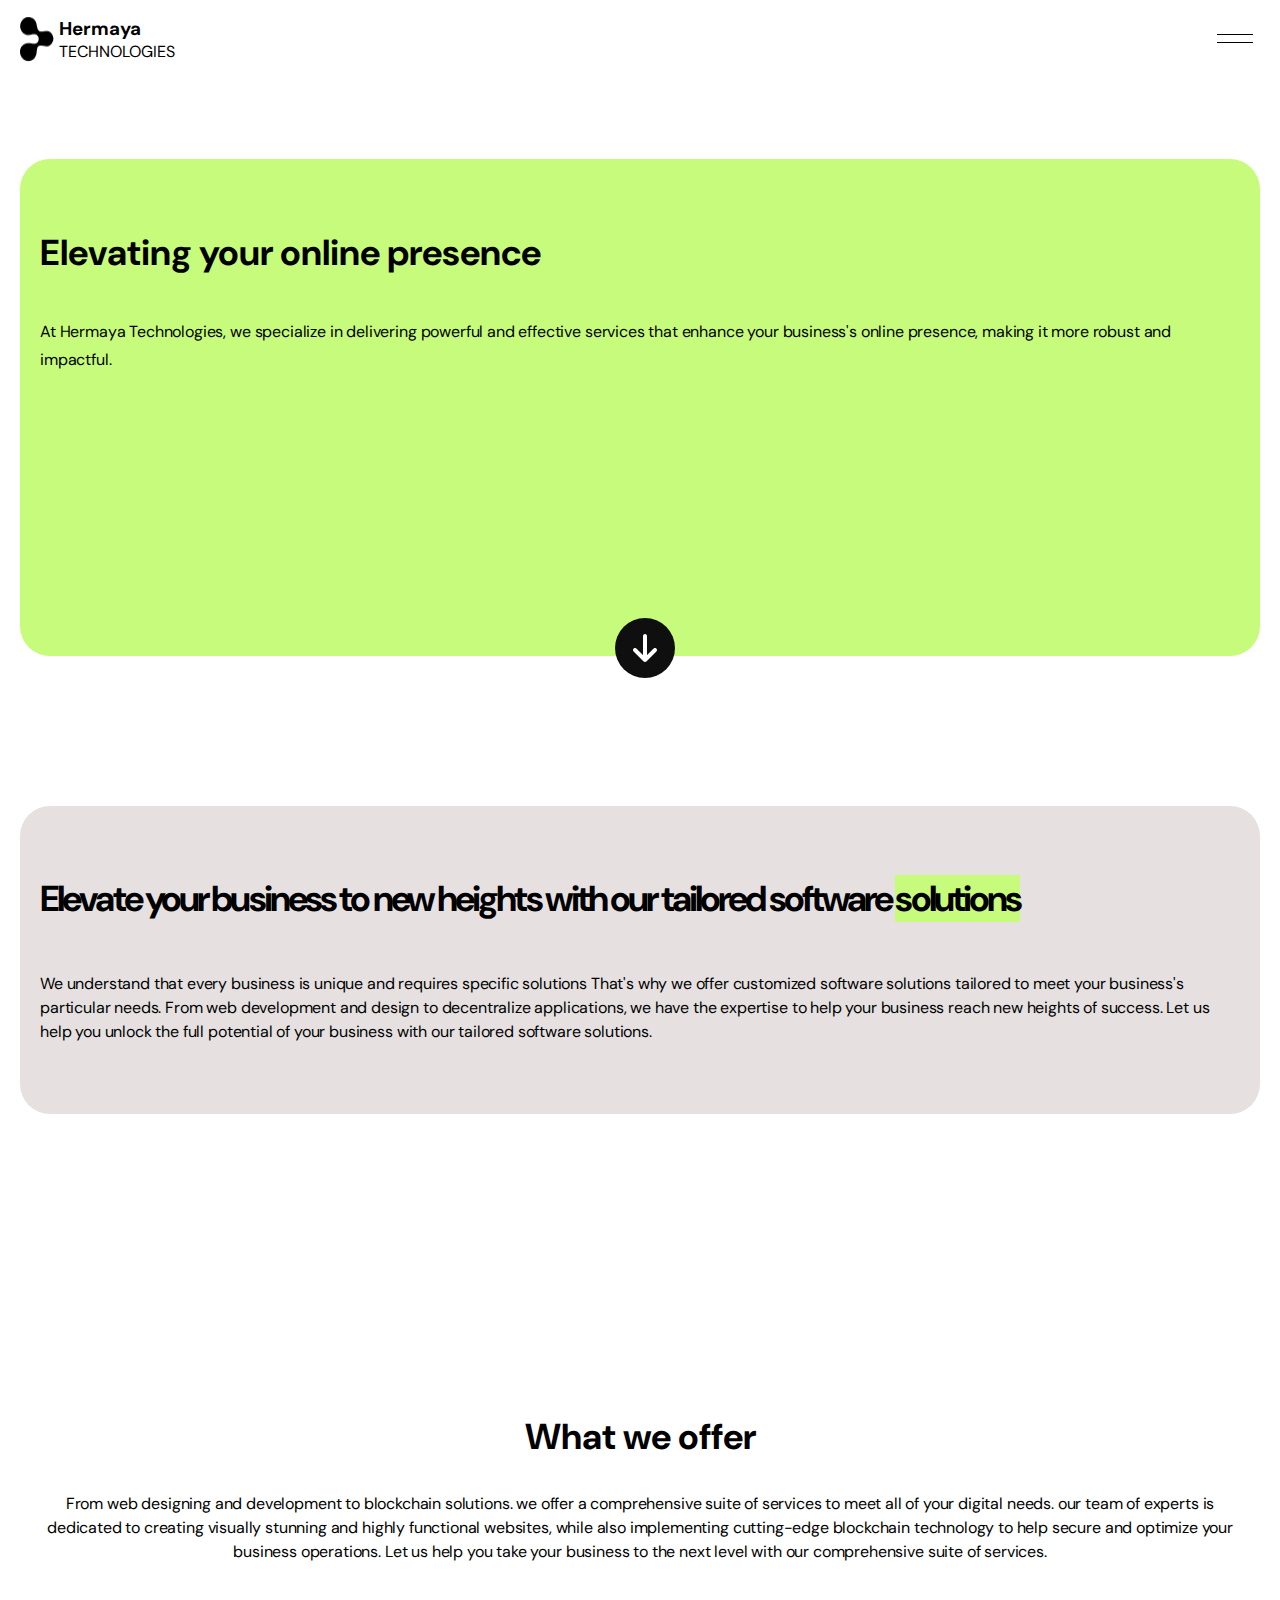
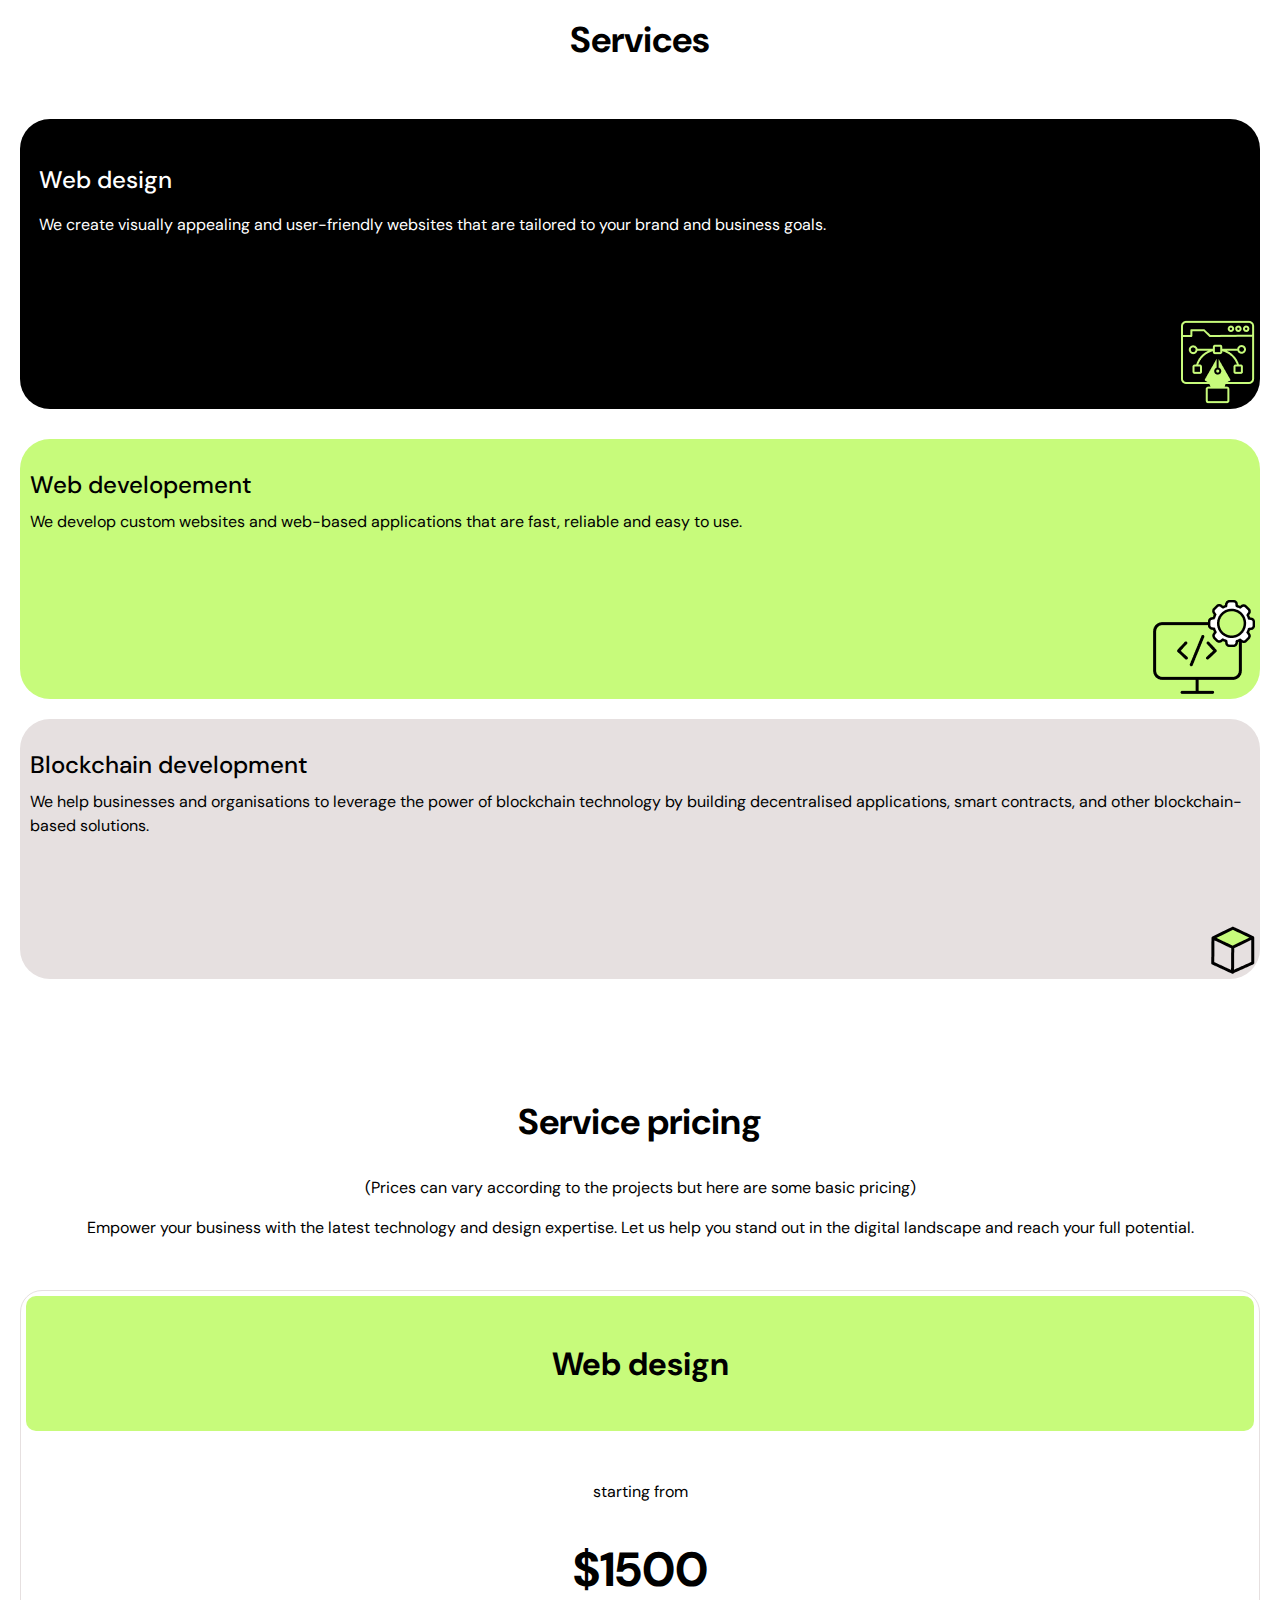
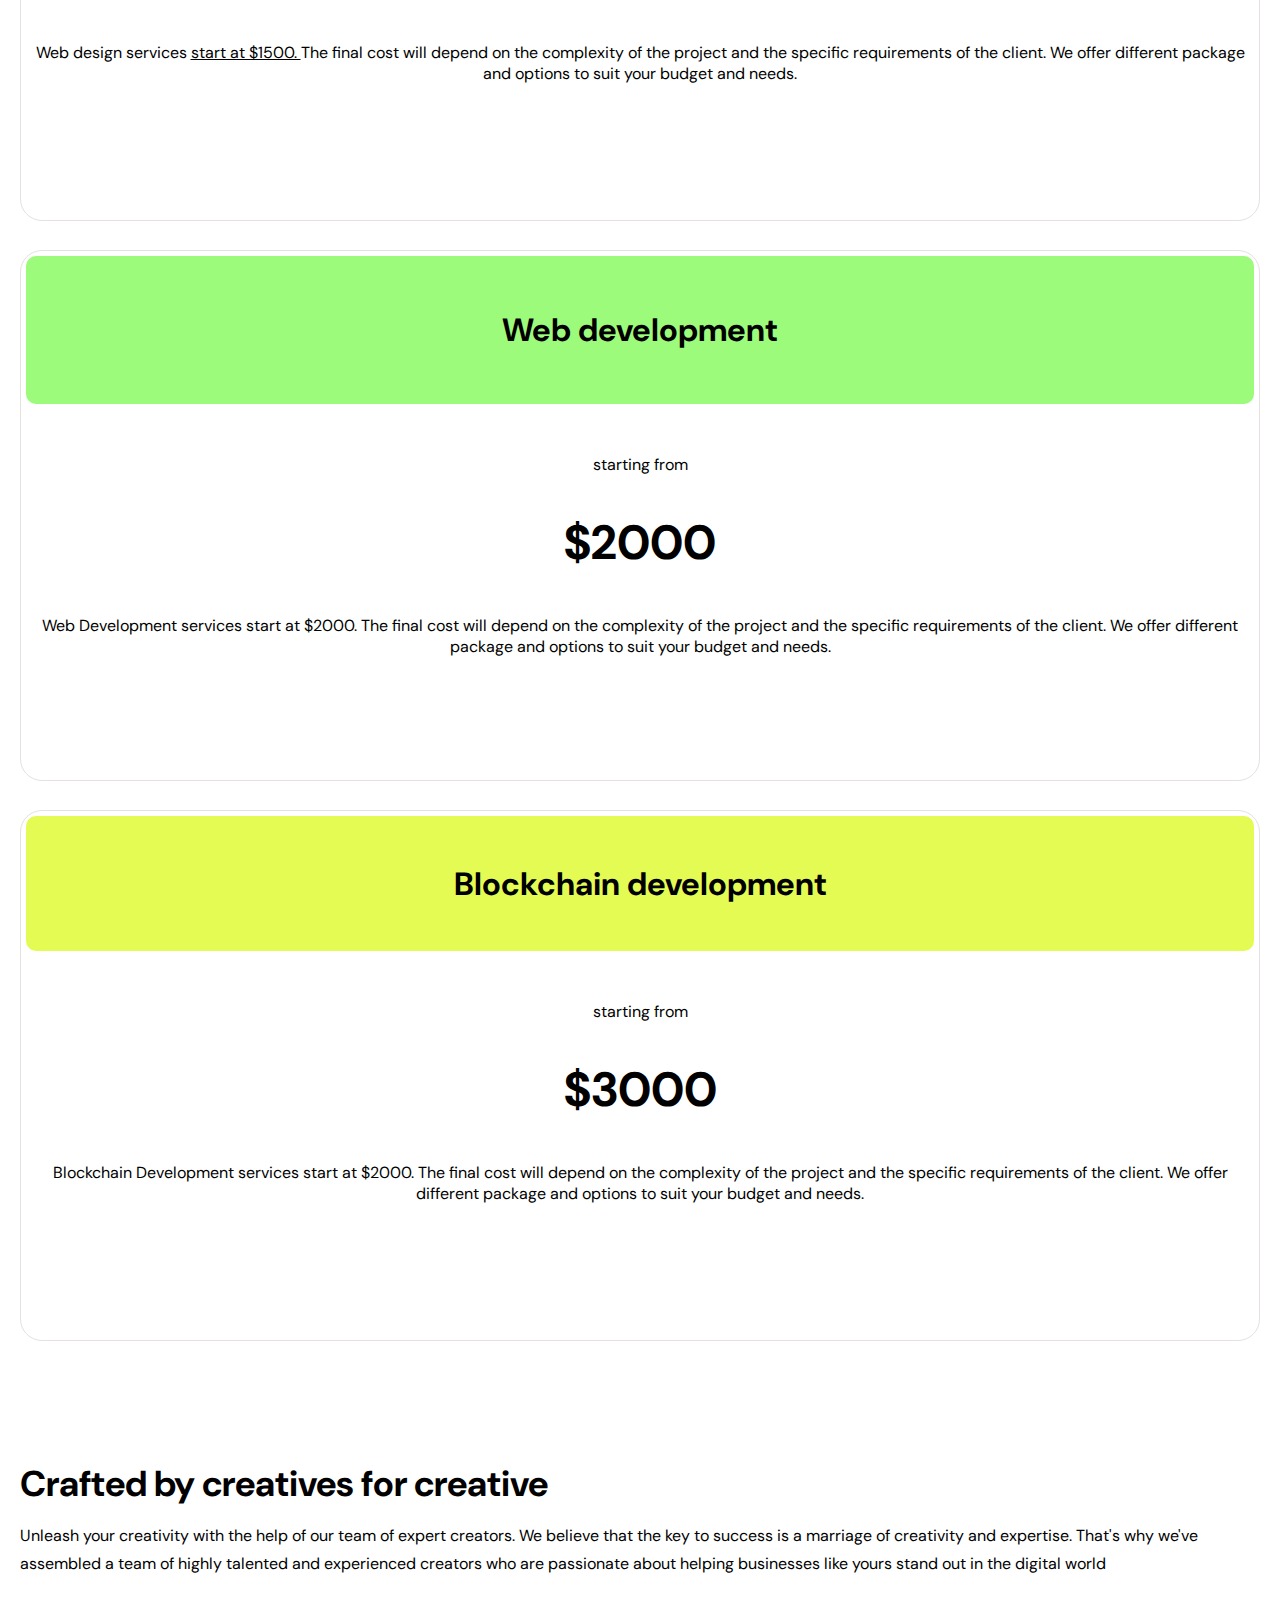
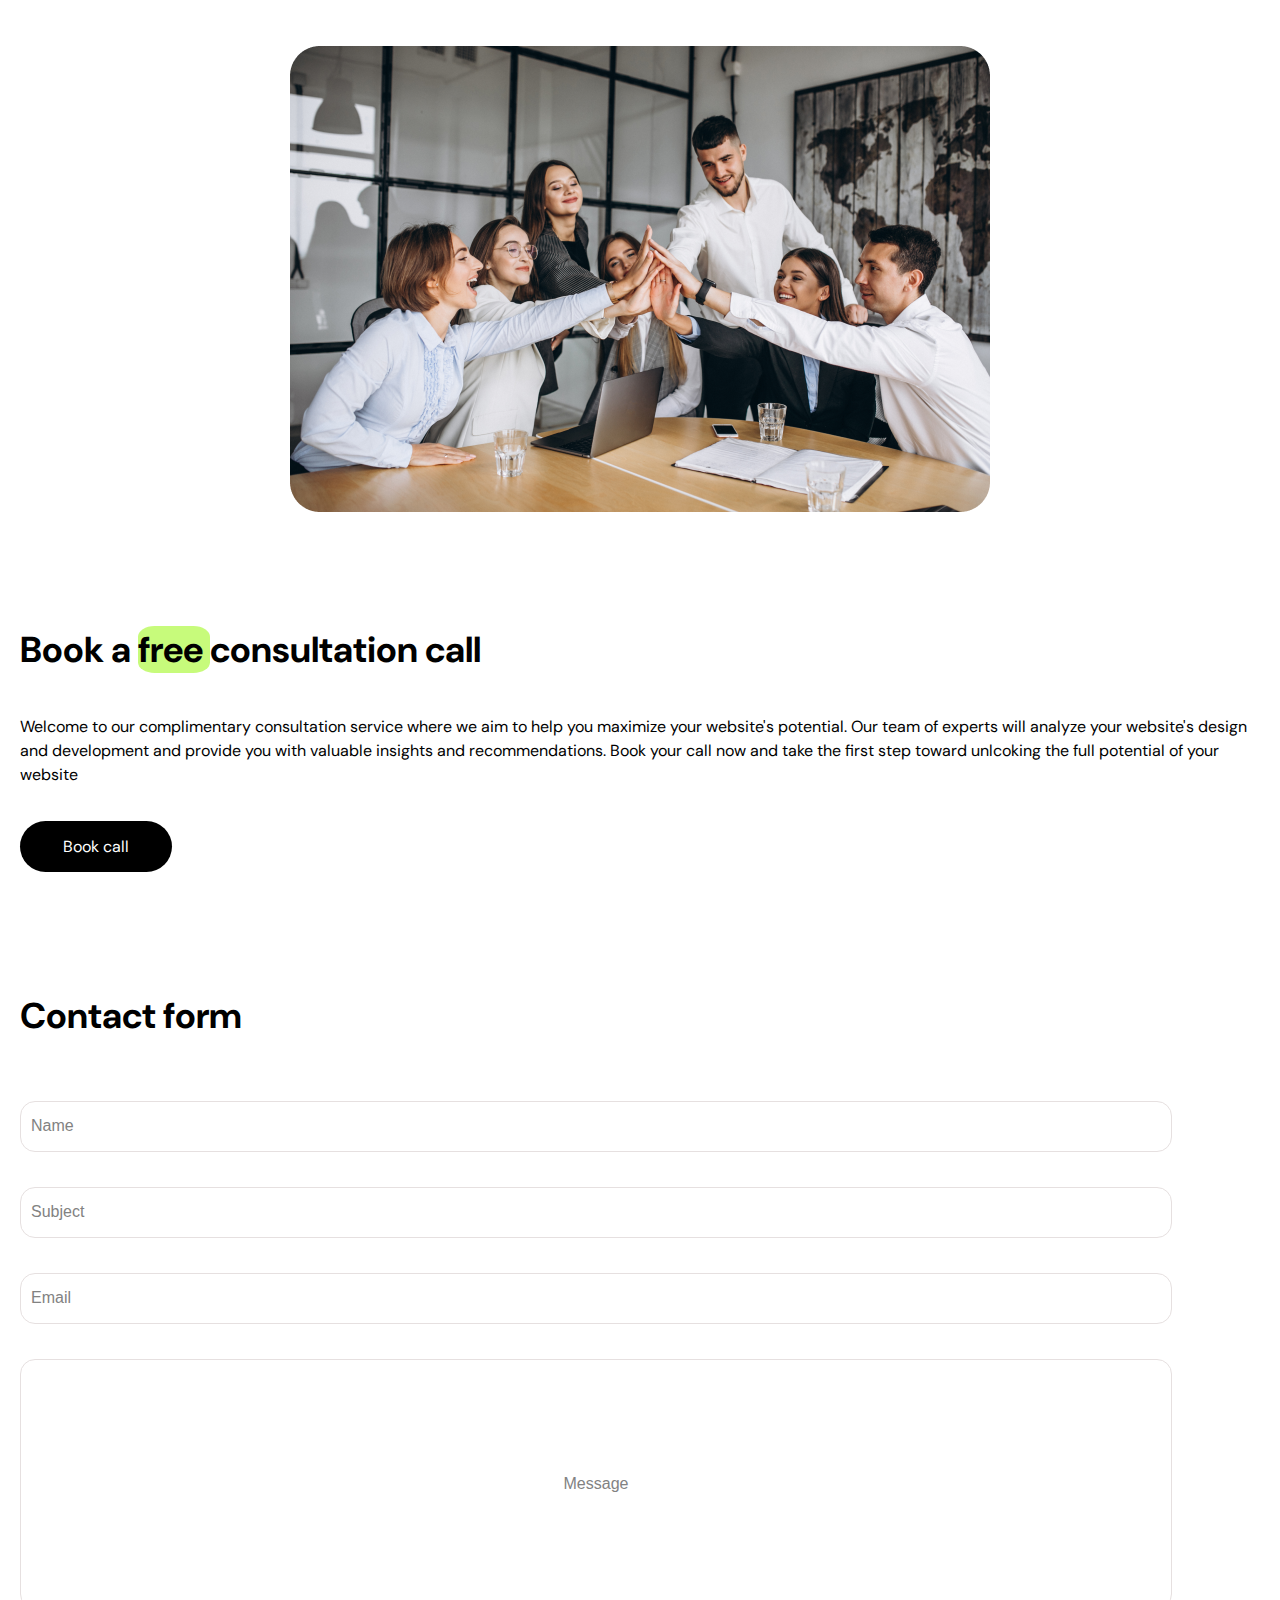
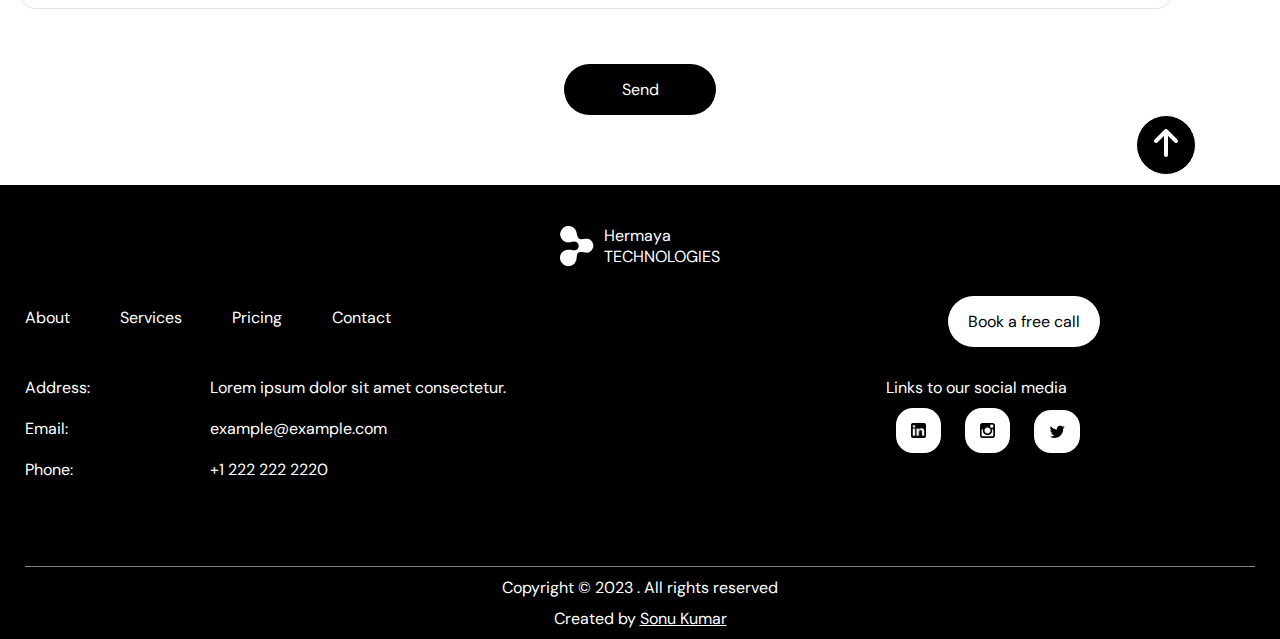
<file: index.html>
<!DOCTYPE html>
<html lang="en">
  <head>
    <meta charset="UTF-8" />
    <meta http-equiv="X-UA-Compatible" content="IE=edge" />
    <meta name="viewport" content="width=device-width, initial-scale=1.0" />
    <link rel="stylesheet" href="css/style.css" />
    <script defer src="js/script.js"></script>
    <title>Document</title>
  </head>
  <body>
    <div class="main_container">
      <header>
        <nav>
          <div class="nav">
            <div id="logo">
              <img src="assets/Vector-8.png" alt="" srcset="" />
              <div class="text">
                <h3>Hermaya</h3>
                <p>TECHNOLOGIES</p>
              </div>
            </div>
            <div id="navbar">
              <div class="vertical_bar vertical_bar-1"></div>
              <div class="vertical_bar vertical_bar-2"></div>
            </div>
          </div>
        </nav>
      </header>
      <div class="mobile-menu hidden">
        <div class="mobile-menu--options">
          <a href="#">About</a>
          <a href="#">Services</a>
          <a href="#">Pricing</a>
          <a href="#">Contact</a>
          <button class="btn">Book a free call</button>
        </div>
      </div>
      <main>
        <div class="container container--green-main">
          <div class="text_box">
            <h1>Elevating your online presence</h1>
            <p>
              At Hermaya Technologies, we specialize in delivering powerful and
              effective services that enhance your business's online presence,
              making it more robust and impactful.
            </p>
          </div>
          <div class="arrow-sign">
            <img src="assets/319-arrow-down2.png" alt="" />
          </div>
        </div>
        <div class="container container--white">
          <div class="text_box">
            <h2>
              Elevate your business to new heights with our tailored software
              <span>solutions</span>
            </h2>
            <p>
              We understand that every business is unique and requires specific
              solutions That's why we offer customized software solutions
              tailored to meet your business's particular needs. From web
              development and design to decentralize applications, we have the
              expertise to help your business reach new heights of success. Let
              us help you unlock the full potential of your business with our
              tailored software solutions.
            </p>
          </div>
        </div>
        <div class="container container--textcenter">
          <div class="text_box">
            <h2>What we offer</h2>

            <p>
              From web designing and development to blockchain solutions. we
              offer a comprehensive suite of services to meet all of your
              digital needs. our team of experts is dedicated to creating
              visually stunning and highly functional websites, while also
              implementing cutting-edge blockchain technology to help secure and
              optimize your business operations. Let us help you take your
              business to the next level with our comprehensive suite of
              services.
            </p>
          </div>
        </div>
        <div class="container container--textcenter services-m">
          <h2>Services</h2>
          <div class="container--services container--services--black">
            <h4>Web design</h4>
            <p>
              We create visually appealing and user-friendly websites that are
              tailored to your brand and business goals.
            </p>
            <img src="assets/design_icon.png" />
          </div>
          <div class="container--services container--services--green">
            <h4>Web developement</h4>
            <p>
              We develop custom websites and web-based applications that are
              fast, reliable and easy to use.
            </p>
            <img src="assets/dev_icon.png" />
          </div>
          <div class="container--services container--services--white">
            <h4>Blockchain development</h4>
            <p>
              We help businesses and organisations to leverage the power of
              blockchain technology by building decentralised applications,
              smart contracts, and other blockchain-based solutions.
            </p>
            <img src="assets/Group.png" />
          </div>
        </div>
        <div class="container container--textcenter container-pricing">
          <h2>Service pricing</h2>
          <p>
            (Prices can vary according to the projects but here are some basic
            pricing)
          </p>

          <p>
            Empower your business with the latest technology and design
            expertise. Let us help you stand out in the digital landscape and
            reach your full potential.
          </p>
        </div>
        <div class="container-prices container-prices--webdesign">
          <div class="conatiner-prices--heading webdesign">
            <h2>Web design</h2>
          </div>
          <div class="text_area">
            <p>starting from</p>
            <h2>$1500</h2>
            <p>
              Web design services <span> start at $1500. </span> The final cost
              will depend on the complexity of the project and the specific
              requirements of the client. We offer different package and options
              to suit your budget and needs.
            </p>
          </div>
        </div>
        <div class="container-prices container-prices--webdevelopment">
          <div class="conatiner-prices--heading webdevelopment">
            <h2>Web development</h2>
          </div>
          <div class="text_area">
            <p>starting from</p>
            <h2>$2000</h2>
            <p>
              Web Development services start at $2000. The final cost will
              depend on the complexity of the project and the specific
              requirements of the client. We offer different package and options
              to suit your budget and needs.
            </p>
          </div>
        </div>
        <div class="container-prices container-prices--blockchaindeveloment">
          <div class="conatiner-prices--heading blockchaindeveloment">
            <h2>Blockchain development</h2>
          </div>
          <div class="text_area">
            <p>starting from</p>
            <h2>$3000</h2>
            <p>
              Blockchain Development services start at $2000. The final cost
              will depend on the complexity of the project and the specific
              requirements of the client. We offer different package and options
              to suit your budget and needs.
            </p>
          </div>
        </div>
        <div class="container container--creators">
          <h2>Crafted by creatives for creative</h2>
          <p>
            Unleash your creativity with the help of our team of expert
            creators. We believe that the key to success is a marriage of
            creativity and expertise. That's why we've assembled a team of
            highly talented and experienced creators who are passionate about
            helping businesses like yours stand out in the digital world
          </p>
          <div class="container--creators--images">
            <img
              class="persons"
              src="assets/group-people-working-out-business-plan-office (1) 1.png"
              alt=""
            />
            <!-- <img class="vector" src="assets/Vector-5.png" alt="" /> -->
          </div>
        </div>
        <div class="container container--consultaion">
          <h2>Book a <span> free </span> consultation call</h2>
          <p>
            Welcome to our complimentary consultation service where we aim to
            help you maximize your website's potential. Our team of experts will
            analyze your website's design and development and provide you with
            valuable insights and recommendations. Book your call now and take
            the first step toward unlcoking the full potential of your website
          </p>
          <button class="btn">Book call</button>
        </div>
        <div class="container container--contact--form">
          <h2>Contact form</h2>
          <label for="name"
            ><input type="text" id="name" placeholder="Name"
          /></label>
          <label for="subject"
            ><input type="text" id="subject" placeholder="Subject"
          /></label>
          <label for="email"
            ><input type="email" id="email" placeholder="Email"
          /></label>
          <label for="message"
            ><input type="text" id="message" placeholder="Message"
          /></label>
          <button class="btn btn--center">Send</button>
          <div class="arrow-sign arrow-sign-white">
            <a href="#top">
              <img src="assets/315-arrow-up2.png" alt="" srcset="" />
            </a>
          </div>
        </div>
      </main>
    </div>
    <div class="container container-footer">
      <div class="footer-logo">
        <img src="assets/Vector-8.png" alt="" />
        <div class="footer-logo--text">
          <p>Hermaya</p>
          <p>TECHNOLOGIES</p>
        </div>
      </div>
      <div class="hyperlinks">
        <div class="links">
          <a href="#">About</a>
          <a href="#">Services</a>
        </div>
        <div class="links">
          <a href="#">Pricing</a>
          <a href="#">Contact</a>
        </div>
      </div>
      <button class="btn btn--center btn--center--whitebg">
        Book a free call
      </button>
      <div class="contact">
        <div class="details">
          <p>Address:</p>
          <span>Lorem ipsum dolor sit amet consectetur.</span>
        </div>
        <div class="details">
          <p>Email:</p>
          <span class="email">example@example.com</span>
        </div>
        <div class="details">
          <p>Phone:</p>
          <span class="phone">+1&nbsp;222&nbsp;222&nbsp;2220</span>
        </div>
        <div class="socialmedia">
          <p>Links to our social media</p>
          <div class="icons">
            <img src="/assets/linkedin-square-logo.png" />
            <img src="assets/Vector-6.png" />
            <img src="assets/Vector-7.png" />
          </div>
        </div>
        <div class="horizontal-line"></div>
        <p>Copyright &#169; 2023 . All rights reserved</p>
        <p class="text-ctr">
          Created by
          <a
            style="text-decoration: underline"
            href="https://github.com/SonuKr95"
            target="_blank"
            >Sonu Kumar</a
          >
        </p>
      </div>
    </div>
    <!-- <div style="height: 9999px; display: inline-block"></div> -->
  </body>
</html>
</file>
<file: css/style.css>
@import url("https://fonts.googleapis.com/css2?family=DM+Sans:wght@400;500;700&display=swap");
* {
  box-sizing: border-box;
  margin: 0;
  padding: 0;
}

body {
  min-height: 100vh;
  width: 100%;
}

img {
  max-width: 100%;
}

button {
  border: none;
  color: #fff;
  background-color: #000000;
  font-family: inherit;
  padding: 8px 20px;
  border-radius: 20px;
}

a {
  color: white;
  text-decoration: none;
  cursor: pointer;
}

.btn {
  width: 152px;
  height: 51px;
  border-radius: 100px;
  line-height: 21px;
  font-size: 16px;
}

.hidden {
  display: none;
}

.mobile-menu {
  margin-top: -50px;
  height: 640px;
}
.mobile-menu--options {
  display: flex;
  align-items: center;
  justify-content: center;
  flex-direction: column;
}
.mobile-menu a {
  margin-bottom: 80px;
  color: #000;
}
.mobile-menu a:nth-child(4) {
  margin-bottom: 50px;
}

.btn:hover {
  cursor: pointer;
}

#navbar:hover {
  cursor: pointer;
}

.btn--center {
  display: block;
  margin: 20px auto;
  padding: 10px 22px;
}
.btn--center--whitebg {
  background-color: #ffffff;
  color: #000;
  padding: 0px;
  margin-bottom: 64px;
}

body {
  width: 100%;
  min-height: 100vh;
  font-family: "DM Sans", sans-serif;
}

.main_container {
  width: 100%;
  margin: auto;
  padding: 0px 20px;
}

.nav {
  align-items: center;
  display: flex;
  justify-content: space-between;
  height: 77px;
}
.nav #logo {
  display: flex;
  gap: 5px;
}

header {
  margin-bottom: 82px;
}

#navbar .vertical_bar {
  background-color: #000000;
  height: 1px;
  margin: 7px;
  width: 36px;
}

.animation-b1 {
  transform: rotate(133deg) translateY(-5px);
}

.animation-b2 {
  transform: rotate(-135deg) translateY(5px);
}

.container {
  border-radius: 30px;
  position: relative;
  margin-bottom: 50px;
}
.container.container--green-main {
  background-color: #c7fb7b;
  margin-bottom: 150px;
  height: 497px;
}
.container .text_box {
  padding: 70px 20px;
}
.container .text_box h1,
.container .text_box h2,
.container .text_box h3 {
  font-size: 36px;
  font-weight: 700;
  margin-bottom: 42px;
}
.container .text_box p {
  font-weight: 400;
  font-size: 1rem;
  line-height: 28px;
  letter-spacing: -0.16px;
}
.container.container--white {
  background-color: #e6e0e0;
  margin-bottom: 300px;
}
.container.container--white h2 {
  line-height: 46px;
  letter-spacing: -2.9px;
  margin-bottom: 50px;
}
.container.container--white p {
  line-height: 24px;
}
.container.container--white .text_box span {
  background-color: #c7fb7b;
}
.container.container--textcenter {
  text-align: center;
  height: auto;
}
.container.container--textcenter .text_box {
  padding: 0px 8px;
  margin-bottom: 53px;
}
.container.container--textcenter p {
  line-height: 24px;
}
.container.container--textcenter h2 {
  line-height: 46px;
  height: 35px;
  font-size: 36px;
  margin-bottom: 43px;
}
.container.container--textcenter.container-pricing {
  margin-bottom: 50px;
}
.container.container--textcenter.container-pricing p {
  margin-bottom: 16px;
}
.container.container--textcenter.container-pricing h2 {
  margin-bottom: 42px;
}
.container .container--services {
  height: 260px;
  border-radius: 30px;
  margin-bottom: 20px;
  text-align: start;
  padding: 30px 10px;
  position: relative;
}
.container .container--services img {
  position: absolute;
  bottom: 5px;
  right: 5px;
}
.container .container--services h4 {
  font-weight: 500;
  font-size: 24px;
  margin-bottom: 10px;
}
.container .container--services.container--services--black {
  margin-top: 67px;
  margin-bottom: 30px;
  background-color: #000000;
  color: #fff;
  padding: 0px;
  height: 290px;
}
.container .container--services.container--services--black h4 {
  padding: 45.2px 11.77px 0px 19px;
  font-weight: 500;
  font-size: 24px;
  margin-bottom: 17.8px;
}
.container .container--services.container--services--black p {
  padding: 0px 45px 0px 19px;
}
.container .container--services.container--services--green {
  background-color: #c7fb7b;
}
.container .container--services.container--services--white {
  background-color: #e6e0e0;
  margin-bottom: 120px;
}
.container.container--creators {
  margin-top: 120px;
}
.container.container--creators h2 {
  font-size: 36px;
  font-weight: 700;
  margin-bottom: 15px;
  line-height: 46px;
}
.container.container--creators p {
  line-height: 28px;
}
.container .container--creators--images {
  margin-top: 68px;
  margin-bottom: 109px;
  position: relative;
}
.container.container--consultaion h2 {
  font-size: 36px;
  font-weight: 700;
  margin-bottom: 42px;
}
.container.container--consultaion span {
  border-radius: 23%;
  background-color: #c7fb7b;
}
.container.container--consultaion p {
  line-height: 24px;
  margin-bottom: 34px;
}
.container.container--contact--form {
  margin-top: 120px;
  display: flex;
  flex-flow: column wrap;
  position: relative;
}
.container.container--contact--form h2 {
  font-size: 36px;
  font-weight: 700;
  margin-bottom: 62px;
}
.container.container--contact--form label {
  margin-bottom: 35px;
  align-self: start;
}
.container.container--contact--form label #message {
  height: 250px;
  text-align: center;
}
.container.container--contact--form input {
  width: 90vw;
  height: 51px;
  border: 1px solid #e6e0e0;
  padding: 10px;
  border-radius: 15px;
}
.container.container--contact--form input::placeholder {
  color: #828282;
  font-size: 16px;
  font-weight: 400;
  line-height: 24px;
}
.container.container-footer {
  padding: 40px 25px 10px 25px;
  border-radius: 0px;
  background-color: #000000;
  color: #fff;
  margin-bottom: 0px;
}
.container.container-footer .footer-logo {
  display: flex;
  flex-direction: row;
  color: #fff;
  justify-content: center;
  margin-bottom: 40px;
  gap: 10px;
}
.container.container-footer .footer-logo img {
  filter: invert(100%);
}
.container.container-footer .footer-logo--text {
  display: flex;
  flex-direction: column;
}
.container.container-footer .hyperlinks {
  padding: 0 10% 0 10%;
}
.container.container-footer .hyperlinks .links {
  margin-bottom: 30px;
  display: flex;
  justify-content: space-between;
}
.container.container-footer .horizontal-line {
  height: 1px;
  margin-top: 86px;
  opacity: 0.5;
  background-color: #ffffff;
}
.container.container-footer .horizontal-line + p {
  margin-top: 10px;
  text-align: center;
}

.text-ctr {
  text-align: center;
  margin-top: 10px;
}

.arrow-sign {
  display: flex;
  justify-content: center;
  align-items: center;
  position: absolute;
  filter: invert(100%);
  color: #fff;
  background-color: #f0f0f0;
  width: 60px;
  height: 60px;
  border-radius: 50%;
  bottom: -22px;
  left: 42%;
}
.arrow-sign.arrow-sign-white {
  background-color: #ffffff;
  color: #000000;
  border: 1px solid #000;
  bottom: -40px;
  left: 87%;
}
.arrow-sign:hover {
  cursor: pointer;
}

.container-prices {
  border: 1px solid #e6e0e0;
  height: 531px;
  padding: 5px;
  margin-bottom: 29px;
  border-radius: 22px;
}
.container-prices .conatiner-prices--heading {
  display: flex;
  flex-direction: column;
  justify-content: center;
  align-items: center;
  height: 135px;
  border-radius: 10px;
  margin-bottom: 50px;
}
.container-prices .conatiner-prices--heading.webdesign {
  background-color: #c7fb7b;
}
.container-prices .conatiner-prices--heading.webdesign h2 {
  font-weight: 700;
  font-size: 32px;
}
.container-prices .conatiner-prices--heading.webdevelopment {
  height: 148px;
  background-color: #9cfb7b;
}
.container-prices .conatiner-prices--heading.webdevelopment h2 {
  font-weight: 700;
  font-size: 32px;
}
.container-prices .conatiner-prices--heading.blockchaindeveloment {
  background-color: #e3fb53;
}
.container-prices .conatiner-prices--heading.blockchaindeveloment h2 {
  font-weight: 700;
  font-size: 32px;
  text-align: center;
}
.container-prices .text_area {
  text-align: center;
}
.container-prices .text_area h2 {
  font-size: 48px;
  font-weight: 700px;
  line-height: 76px;
  margin-bottom: 34px;
}
.container-prices .text_area p {
  margin-bottom: 30px;
}
.container-prices .text_area p span {
  text-decoration: underline;
}

.contact .details {
  display: flex;
  margin-bottom: 20px;
}
.contact .details :nth-child(1) {
  flex-basis: 30%;
}
.contact .details :nth-child(2) {
  flex-basis: 70%;
}

.socialmedia .icons {
  border-radius: 50%;
}
.socialmedia img {
  margin: 10px;
  background-color: #fff;
  border-radius: 17px;
  padding: 15px;
}
.socialmedia img:nth-child(1) {
  width: 45px;
}
.socialmedia p:last-child {
  color: #b3acac;
  text-align: center;
}

@media only screen and (min-width: 767px) and (max-width: 1500px) {
  .arrow-sign {
    left: 48%;
  }
  .arrow-sign.arrow-sign-white {
    left: 90%;
  }
  .container.container-footer .hyperlinks {
    display: flex;
    padding: 0%;
  }
  .container.container-footer .hyperlinks .links a {
    padding: 0px 50px 0px 0px;
  }
  .btn--center--whitebg {
    margin-top: -62px;
    margin-left: 75%;
    margin-bottom: 30px;
  }
  .contact {
    position: relative;
  }
  .socialmedia {
    position: absolute;
    top: 0;
    left: 70%;
  }
  .contact .details :nth-child(1) {
    flex-basis: 15%;
  }
}
@media only screen and (min-width: 1300px) {
  .hidden {
    display: block;
  }
  #logo {
    padding-left: 92px;
  }
  header {
    margin-bottom: 29px;
  }
  #navbar {
    display: none;
  }
  .mobile-menu {
    top: 65px;
    left: 30%;
    position: absolute;
  }
  .mobile-menu--options {
    display: block;
  }
  .mobile-menu--options a {
    padding: 0px 50px 0px 0px;
  }
  .mobile-menu--options a:nth-child(4) {
    padding: 0px;
    margin-right: 4vmin;
  }
  .main_container {
    max-width: 1500px;
    padding: 0px;
  }
  .container.container--green-main {
    background-image: linear-gradient(to right, #c7fb7b 40%, rgba(4, 255, 0, 0.1), rgba(253, 249, 249, 0.1) 80%), url(../assets/group-people-working-out-business-plan-office\ 1.png);
    background-repeat: no-repeat;
    background-position: right;
    margin-bottom: 200px;
  }
  .container.container--green-main .text_box {
    width: 50%;
  }
  .arrow-sign {
    width: 100px;
    height: 100px;
    bottom: -65px;
    left: 46%;
  }
  .container .text_box h1,
  .container .text_box h2,
  .container .text_box h3 {
    font-size: 70px;
    font-weight: 700;
    line-height: 70px;
    margin-bottom: 42px;
  }
  .container.container--white .text_box {
    display: flex;
    align-items: center;
    gap: 10px;
  }
  .container.container--white .text_box h2 {
    line-height: 76px;
  }
  .container.container--white .text_box p {
    flex-basis: 95%;
    align-self: baseline;
    margin: auto 0;
  }
  .services-m {
    display: grid;
    grid-template-columns: repeat(3, 1fr);
    grid-template-rows: repeat(3, 200px);
    gap: 10px;
  }
  .container--services.container--services--white {
    grid-column: 2/3;
    margin-top: 180px;
  }
  .container--services.container--services--black {
    margin-top: 0px;
    margin-bottom: 0px;
  }
  .container--services.container--services--green {
    margin-top: 100px;
  }
  .container .container--services {
    width: 390px;
  }
  .container-prices {
    display: grid;
    grid-template-columns: repeat(1, 400px);
    border: none;
  }
  .container-prices.container-prices--webdevelopment {
    margin-top: -35rem;
    margin-left: 28rem;
  }
  .container-prices.container-prices--blockchaindeveloment {
    margin-top: -35rem;
    margin-left: 57rem;
  }
}
.container .container--creators--images {
  text-align: center;
}
</file>
